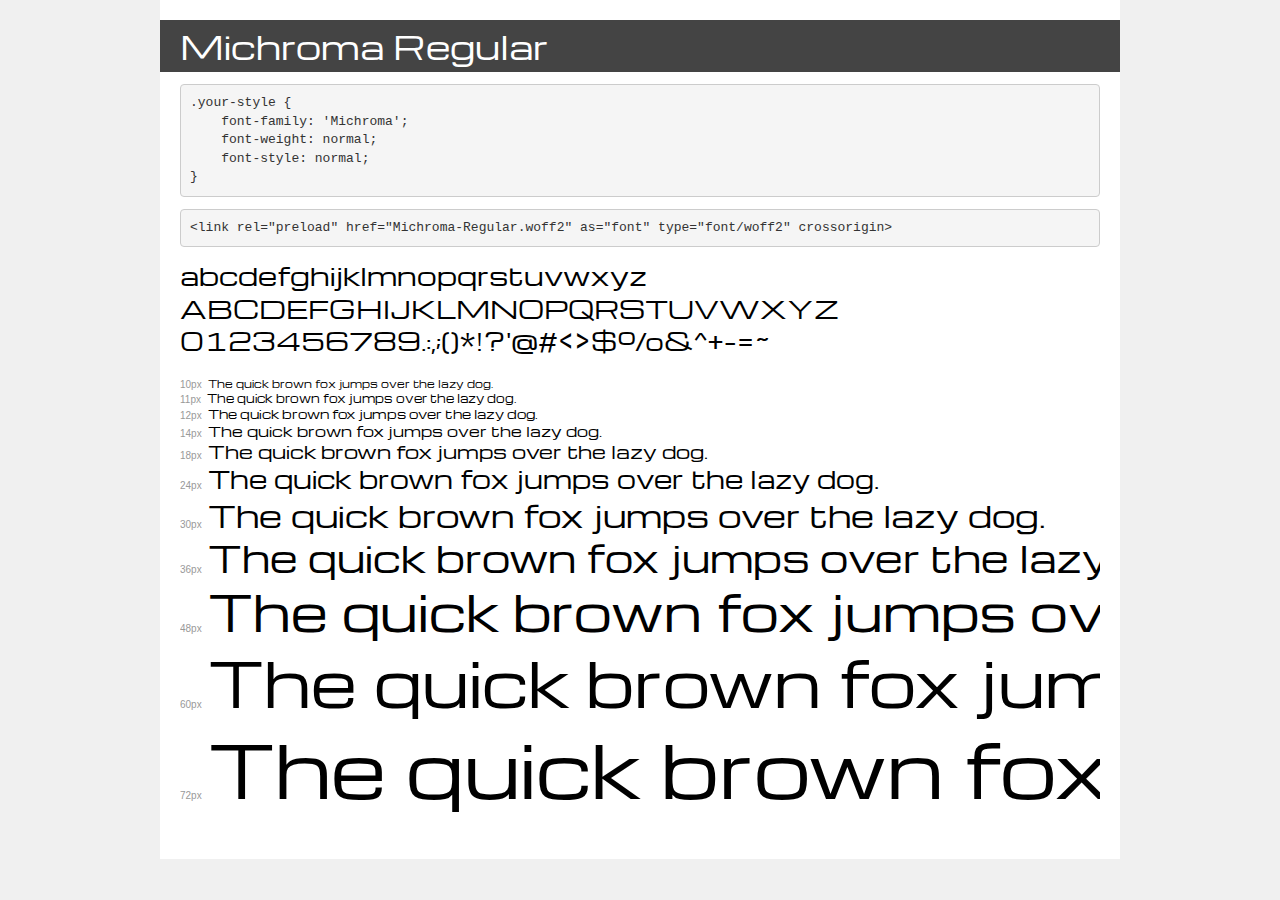
<file: source/fonts/demo.html>
<!DOCTYPE html>
<html lang="en">
<head>
    <meta charset="utf-8">
    <meta http-equiv="X-UA-Compatible" content="IE=edge">
    <meta name="viewport" content="width=device-width, initial-scale=1">
    <meta name="robots" content="noindex, noarchive">
    <meta name="format-detection" content="telephone=no">
    <title>Transfonter demo</title>
    <link href="stylesheet.css" rel="stylesheet">
    <style>
        /*
        http://meyerweb.com/eric/tools/css/reset/
        v2.0 | 20110126
        License: none (public domain)
        */
        html, body, div, span, applet, object, iframe,
        h1, h2, h3, h4, h5, h6, p, blockquote, pre,
        a, abbr, acronym, address, big, cite, code,
        del, dfn, em, img, ins, kbd, q, s, samp,
        small, strike, strong, sub, sup, tt, var,
        b, u, i, center,
        dl, dt, dd, ol, ul, li,
        fieldset, form, label, legend,
        table, caption, tbody, tfoot, thead, tr, th, td,
        article, aside, canvas, details, embed,
        figure, figcaption, footer, header, hgroup,
        menu, nav, output, ruby, section, summary,
        time, mark, audio, video {
            margin: 0;
            padding: 0;
            border: 0;
            font-size: 100%;
            font: inherit;
            vertical-align: baseline;
        }
        /* HTML5 display-role reset for older browsers */
        article, aside, details, figcaption, figure,
        footer, header, hgroup, menu, nav, section {
            display: block;
        }
        body {
            line-height: 1;
        }
        ol, ul {
            list-style: none;
        }
        blockquote, q {
            quotes: none;
        }
        blockquote:before, blockquote:after,
        q:before, q:after {
            content: '';
            content: none;
        }
        table {
            border-collapse: collapse;
            border-spacing: 0;
        }
        /* demo styles */
        body {
            background: #f0f0f0;
            color: #000;
        }
        .page {
            background: #fff;
            width: 920px;
            margin: 0 auto;
            padding: 20px 20px 0 20px;
            overflow: hidden;
        }
        .font-container {
            overflow-x: auto;
            overflow-y: hidden;
            margin-bottom: 40px;
            line-height: 1.3;
            white-space: nowrap;
            padding-bottom: 5px;
        }
        h1 {
            position: relative;
            background: #444;
            font-size: 32px;
            color: #fff;
            padding: 10px 20px;
            margin: 0 -20px 12px -20px;
        }
        .letters {
            font-size: 25px;
            margin-bottom: 20px;
        }
        .s10:before {
            content: '10px';
        }
        .s11:before {
            content: '11px';
        }
        .s12:before {
            content: '12px';
        }
        .s14:before {
            content: '14px';
        }
        .s18:before {
            content: '18px';
        }
        .s24:before {
            content: '24px';
        }
        .s30:before {
            content: '30px';
        }
        .s36:before {
            content: '36px';
        }
        .s48:before {
            content: '48px';
        }
        .s60:before {
            content: '60px';
        }
        .s72:before {
            content: '72px';
        }
        .s10:before, .s11:before, .s12:before, .s14:before,
        .s18:before, .s24:before, .s30:before, .s36:before,
        .s48:before, .s60:before, .s72:before {
            font-family: Arial, sans-serif;
            font-size: 10px;
            font-weight: normal;
            font-style: normal;
            color: #999;
            padding-right: 6px;
        }
        pre {
            display: block;
            padding: 9px;
            margin: 0 0 12px;
            font-family: Monaco, Menlo, Consolas, "Courier New", monospace;
            font-size: 13px;
            line-height: 1.428571429;
            color: #333;
            font-weight: normal;
            font-style: normal;
            background-color: #f5f5f5;
            border: 1px solid #ccc;
            overflow-x: auto;
            border-radius: 4px;
        }
        /* responsive */
        @media (max-width: 959px) {
            .page {
                width: auto;
                margin: 0;
            }
        }
    </style>
</head>
<body>
<div class="page">
    <div class="demo">
        <h1 style="font-family: 'Michroma'; font-weight: normal; font-style: normal;">Michroma Regular</h1>
        <pre title="Usage">.your-style {
    font-family: 'Michroma';
    font-weight: normal;
    font-style: normal;
}</pre>
        <pre title="Preload (optional)">
&lt;link rel=&quot;preload&quot; href=&quot;Michroma-Regular.woff2&quot; as=&quot;font&quot; type=&quot;font/woff2&quot; crossorigin&gt;</pre>
        <div class="font-container" style="font-family: 'Michroma'; font-weight: normal; font-style: normal;">
            <p class="letters">
                abcdefghijklmnopqrstuvwxyz<br>
ABCDEFGHIJKLMNOPQRSTUVWXYZ<br>
                0123456789.:,;()*!?'@#&lt;&gt;$%&^+-=~
            </p>
            <p class="s10" style="font-size: 10px;">The quick brown fox jumps over the lazy dog.</p>
            <p class="s11" style="font-size: 11px;">The quick brown fox jumps over the lazy dog.</p>
            <p class="s12" style="font-size: 12px;">The quick brown fox jumps over the lazy dog.</p>
            <p class="s14" style="font-size: 14px;">The quick brown fox jumps over the lazy dog.</p>
            <p class="s18" style="font-size: 18px;">The quick brown fox jumps over the lazy dog.</p>
            <p class="s24" style="font-size: 24px;">The quick brown fox jumps over the lazy dog.</p>
            <p class="s30" style="font-size: 30px;">The quick brown fox jumps over the lazy dog.</p>
            <p class="s36" style="font-size: 36px;">The quick brown fox jumps over the lazy dog.</p>
            <p class="s48" style="font-size: 48px;">The quick brown fox jumps over the lazy dog.</p>
            <p class="s60" style="font-size: 60px;">The quick brown fox jumps over the lazy dog.</p>
            <p class="s72" style="font-size: 72px;">The quick brown fox jumps over the lazy dog.</p>
        </div>
    </div>

</div>
</body>
</html>
</file>
<file: source/fonts/stylesheet.css>
@font-face {
    font-family: 'Michroma';
    src: url('Michroma-Regular.woff2') format('woff2'),
        url('Michroma-Regular.woff') format('woff');
    font-weight: normal;
    font-style: normal;
    font-display: swap;
}
</file>
